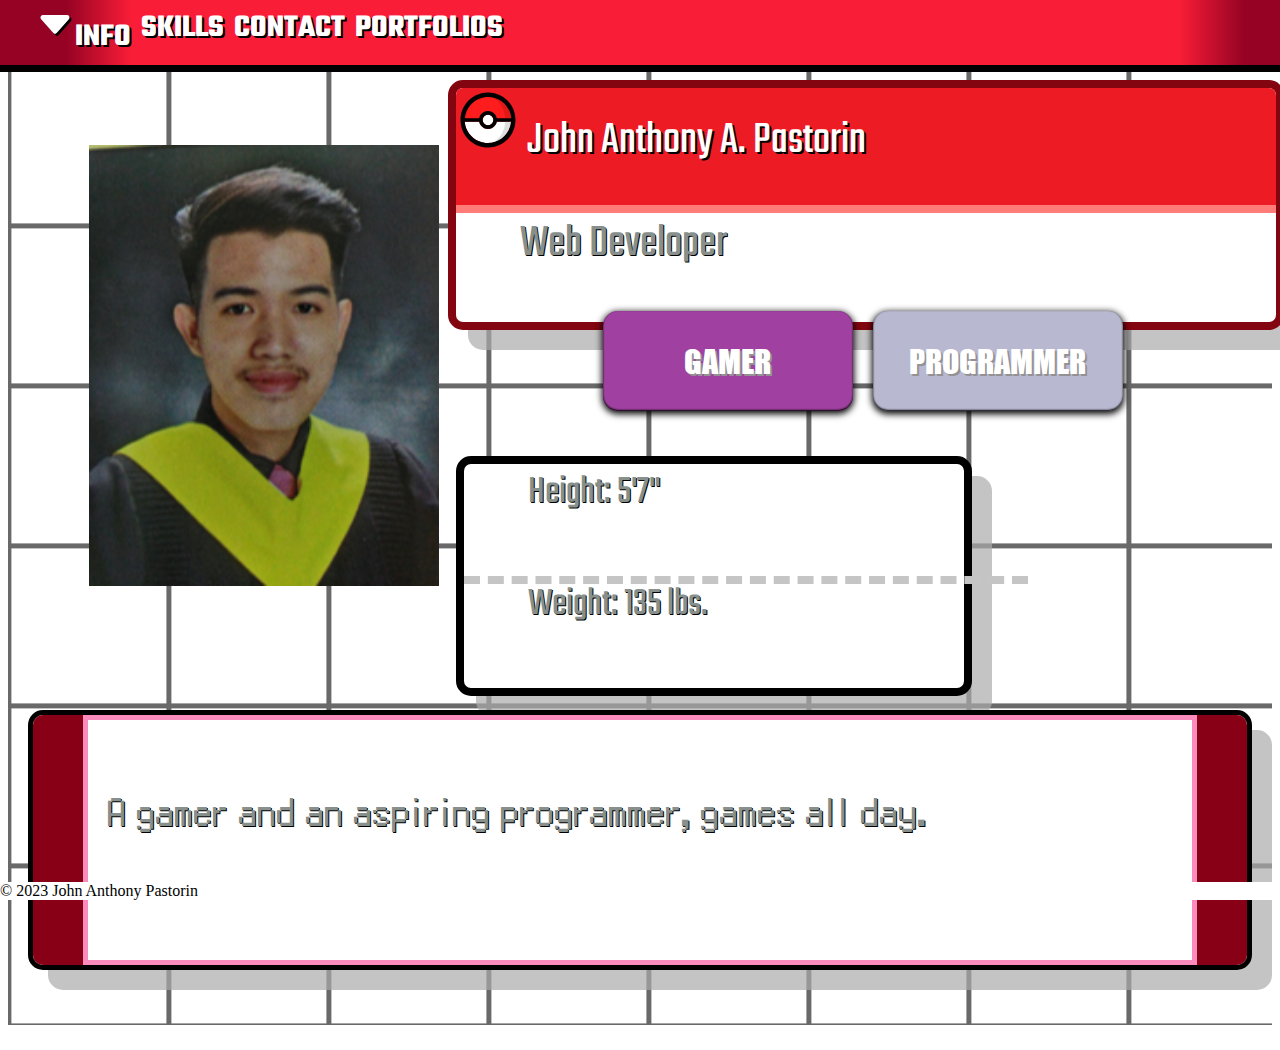
<file: index.html>
<!DOCTYPE html>
<html lang="en">

<head>
  <meta charset="UTF-8">
  <title>John Anthony Pastorin</title>
  <link href="https://cdn.jsdelivr.net/npm/bootstrap@5.3.2/dist/css/bootstrap.min.css" rel="stylesheet" integrity="sha384-T3c6CoIi6uLrA9TneNEoa7RxnatzjcDSCmG1MXxSR1GAsXEV/Dwwykc2MPK8M2HN" crossorigin="anonymous">
<link rel="stylesheet" href="./style.css">
<link rel="preconnect" href="https://fonts.googleapis.com">
<link rel="preconnect" href="https://fonts.gstatic.com" crossorigin>
<link href="https://fonts.googleapis.com/css2?family=Teko:wght@300&display=swap" rel="stylesheet">
<meta name="viewport" content="width=device-width, initial-scale=1, minimum-scale=1" />
</head>
<body>
  <!-- Header -->
  <div class="header">
    <li class="item"><img class="caret" src="./caret-down-fill.svg" alt="caret down fill"><a href="./index.html">INFO</a></li>
    <li class="item"><a href="./skills.html">SKILLS</a></li>
    <li class="item"><a href="./contact.html">CONTACT</a></li>
    <li class="item"><a href="./portfolio.html">PORTFOLIOS</a></li>
  </div>
  <!-- Body -->
  <div class="main">
      <div id="picture">
        <img src="./assets/images/Pic.png" alt="a picture of me" class="myPic">
      </div>
      <div id="info">
        <div class="containerName">
          <div class="boxName">
            <div class="name nameText"><img class="ball" src="./poke-ball-icon.svg">          
               John Anthony A. Pastorin
            </div>
            <div class="altName">
              Web Developer
            </div>
          </div>
        </div>
        <div class="containerType">
          <div class="type typeText">
            <div class="gamerType">
              GAMER
            </div>
            <div class="programmerType">
              PROGRAMMER
            </div>
          </div>
        </div>
        <div class="containerStats">
          <div class="statContain">
            <div class="stats">
              <div class="height">
                Height: 5'7"
              </div>
              <div class="weight">
                Weight: 135 lbs.
              </div>
            </div>
          </div>
          
        </div>
      </div>
      <div id="description">
        <div class="description">
          <div class="left"></div>
          <div class="descContent"><p class="contentText">A gamer and an aspiring programmer, games all day.</p></div>
          <div class="right"></div>
        </div>
      </div>
  </div>
  <!-- Footer -->
  <div class="footer">
    <span>© 2023 John Anthony Pastorin</span>
  </div>
</body>

</html>
</file>
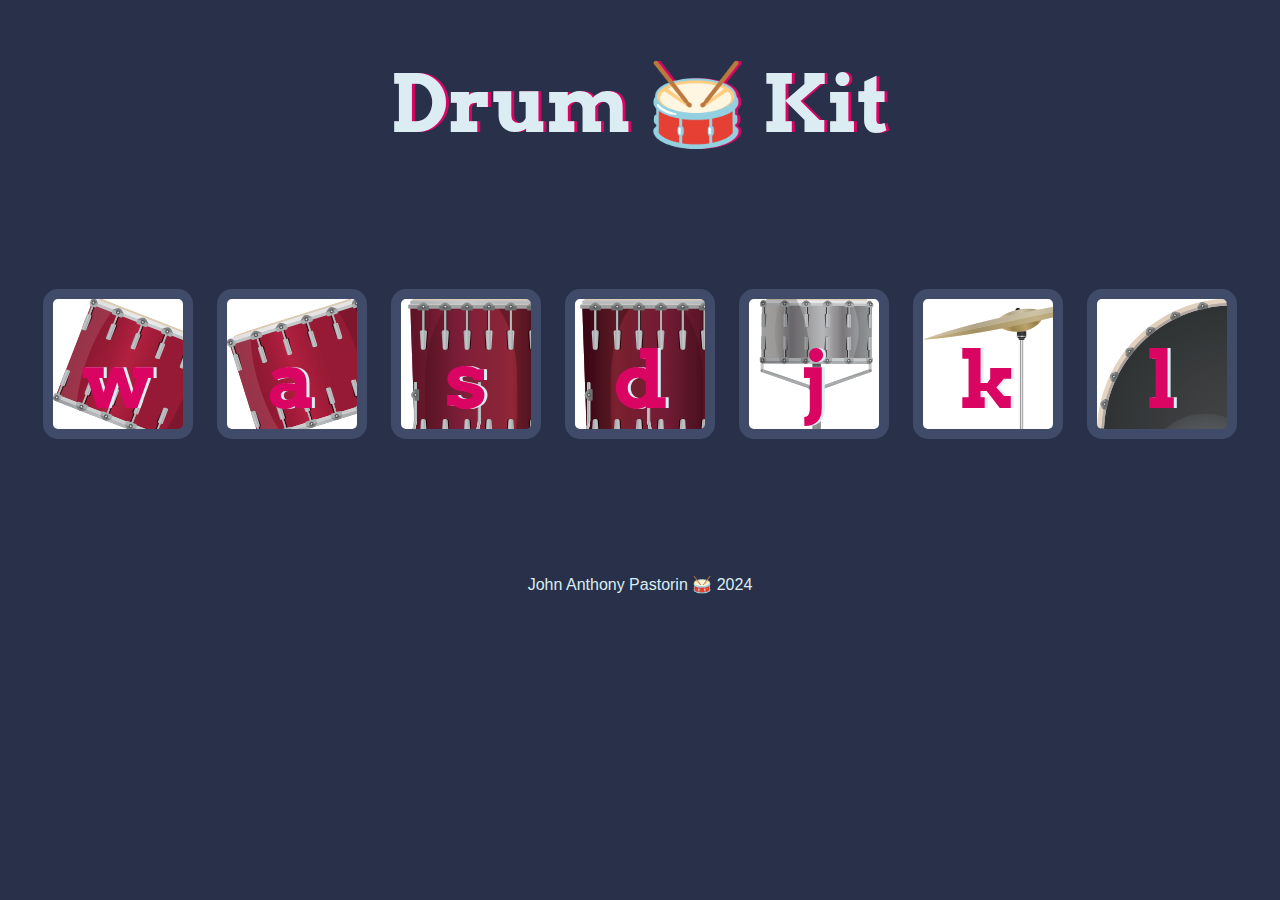
<file: portfolios/Drum kit/Drum Kit Starting Files/index.html>
<!DOCTYPE html>
<html lang="en" dir="ltr">

<head>
  <meta charset="utf-8">
  <title>Drum Kit</title>
  <link rel="stylesheet" href="styles.css">
  <link href="https://fonts.googleapis.com/css?family=Arvo" rel="stylesheet">
</head>

<body>

  <h1 id="title">Drum 🥁 Kit</h1>
  <div class="set">
    <button class="w drum">w</button>
    <button class="a drum">a</button>
    <button class="s drum">s</button>
    <button class="d drum">d</button>
    <button class="j drum">j</button>
    <button class="k drum">k</button>
    <button class="l drum">l</button>
  </div>


  <footer>
    John Anthony Pastorin 🥁 2024
  </footer>
  <script src="index.js"></script>
</body>

</html>
</file>
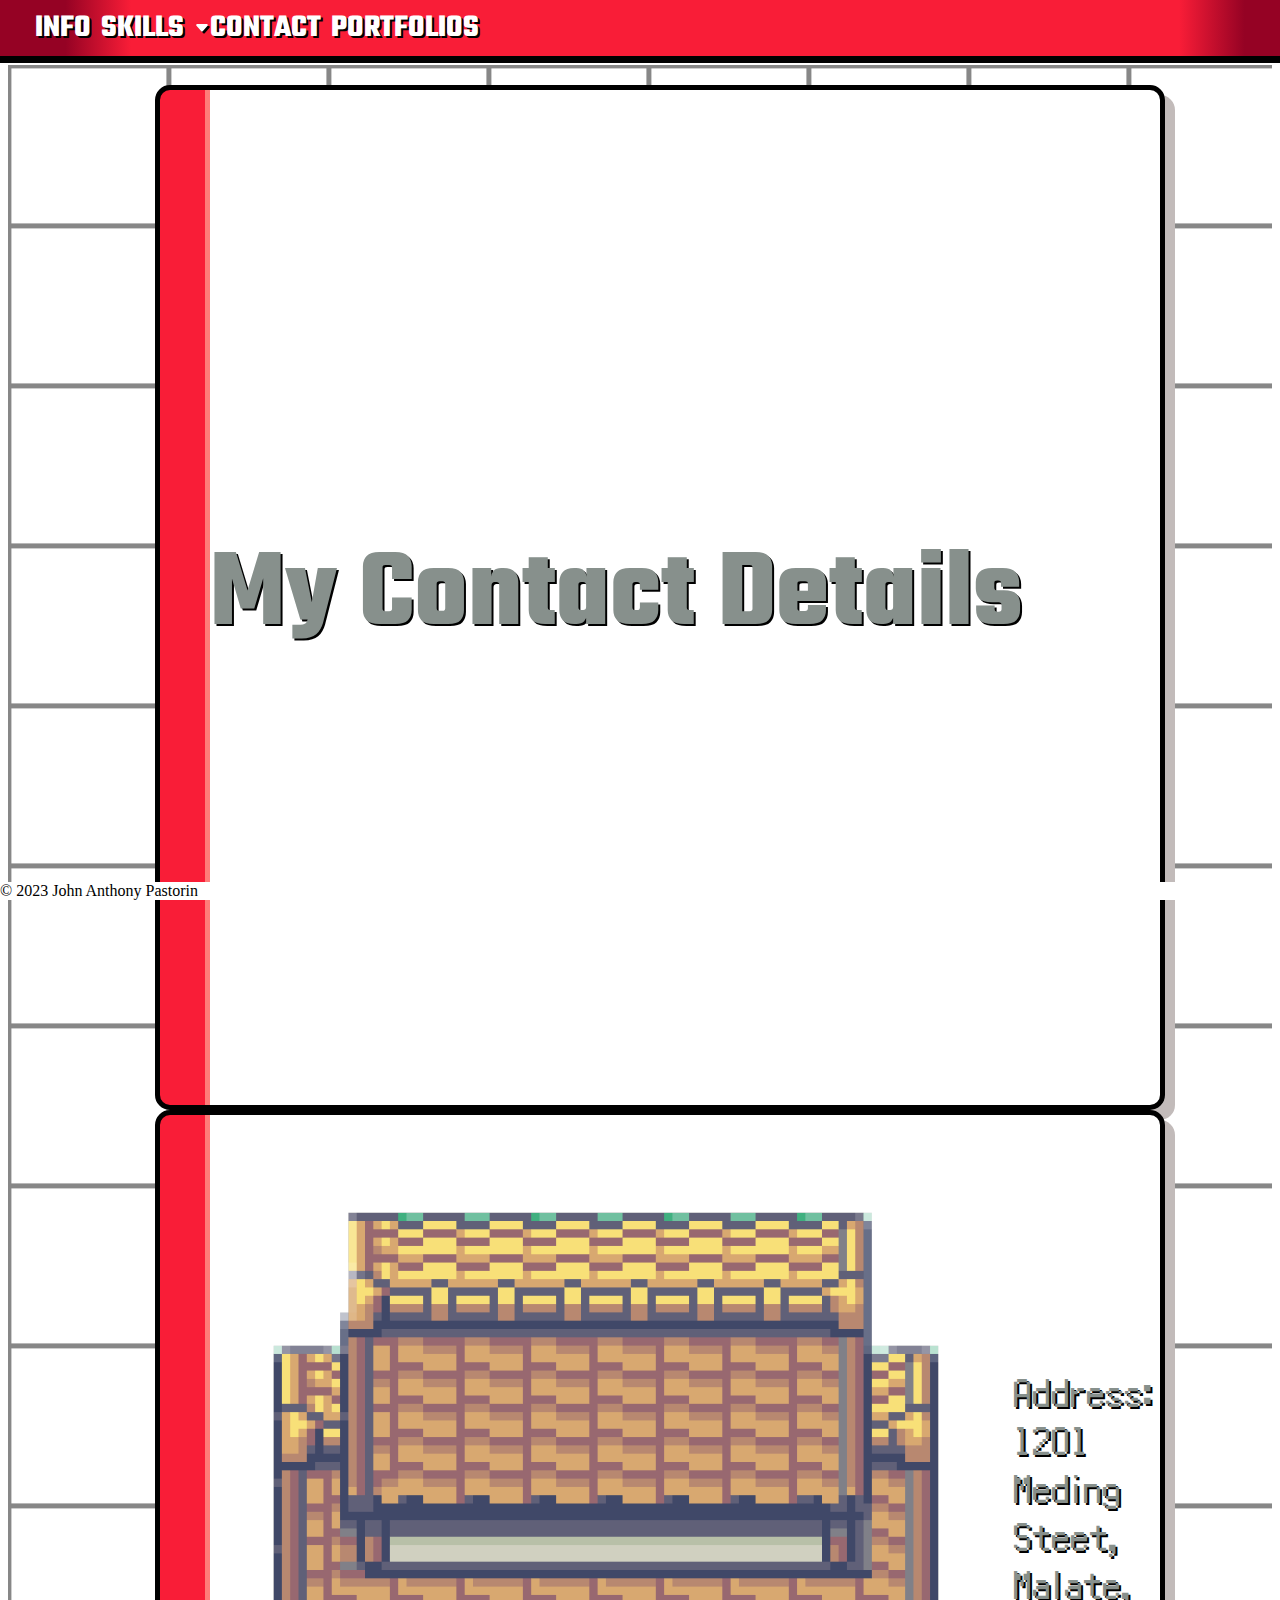
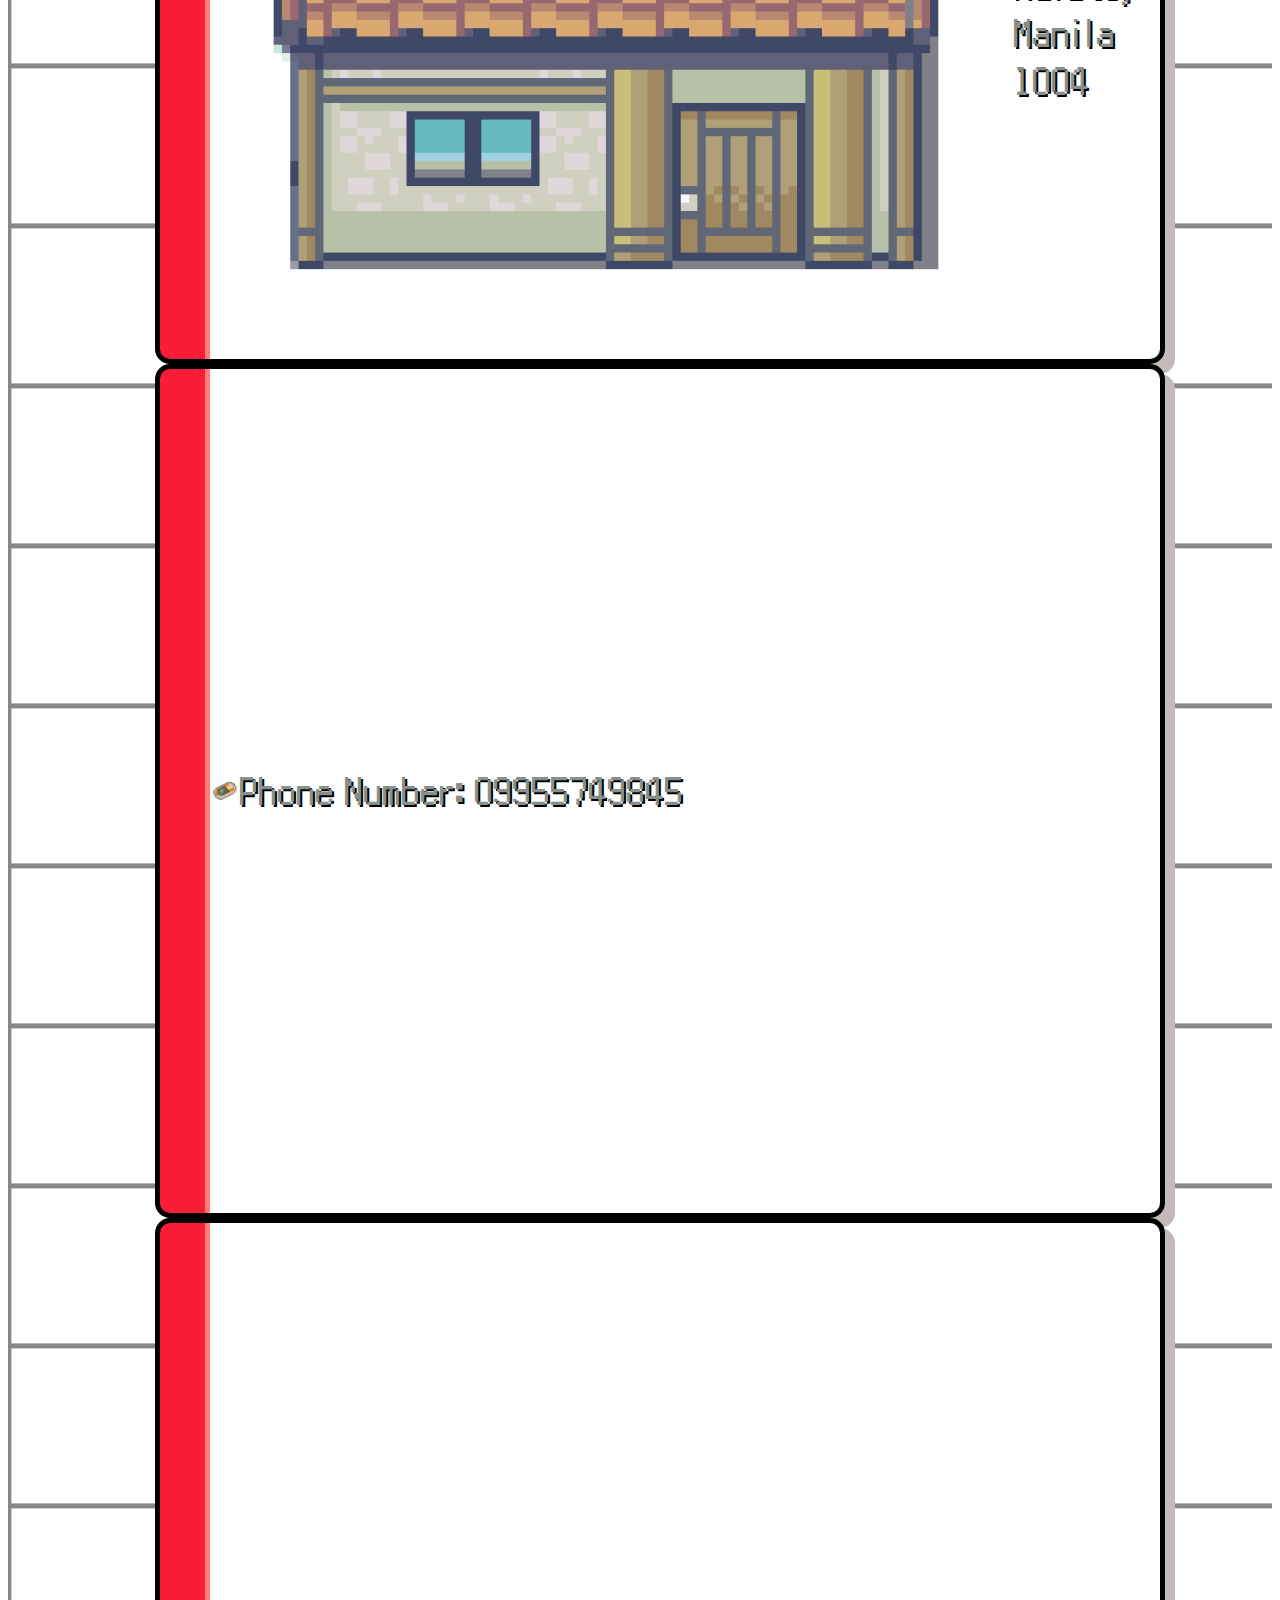
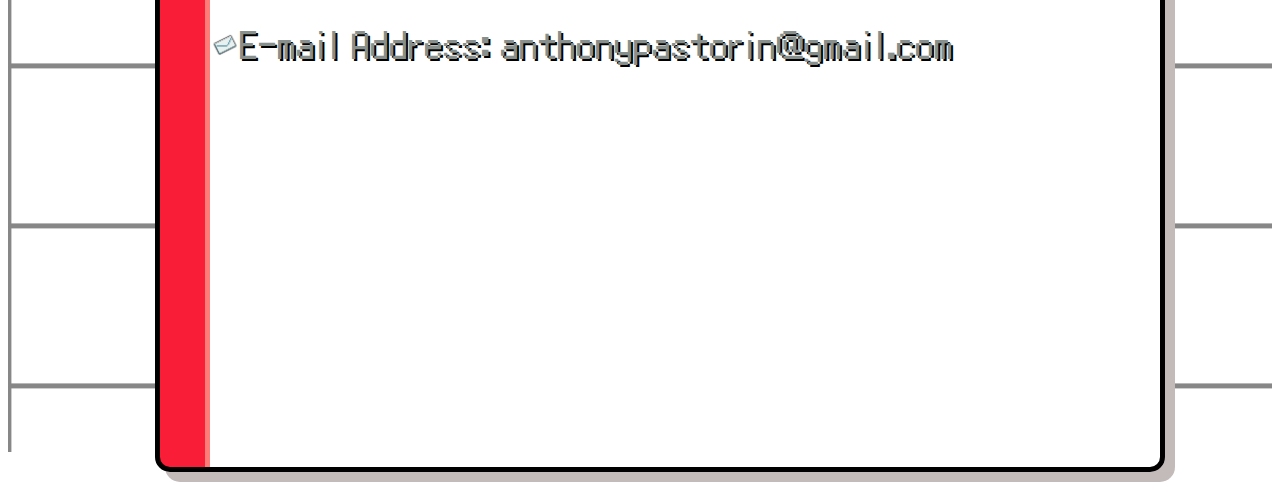
<file: contact.html>
<!DOCTYPE html>
<html lang="en">
<head>
  <meta charset="UTF-8">
  <meta name="viewport" content="width=device-width, initial-scale=1.0">
  <title>John Anthony Pastorin</title>
  <link href="https://cdn.jsdelivr.net/npm/bootstrap@5.3.2/dist/css/bootstrap.min.css" rel="stylesheet" integrity="sha384-T3c6CoIi6uLrA9TneNEoa7RxnatzjcDSCmG1MXxSR1GAsXEV/Dwwykc2MPK8M2HN" crossorigin="anonymous">
    <link rel="stylesheet" href="./contact.css">
    <link rel="preconnect" href="https://fonts.googleapis.com">
    <link rel="preconnect" href="https://fonts.gstatic.com" crossorigin>
    <link href="https://fonts.googleapis.com/css2?family=Teko:wght@300&display=swap" rel="stylesheet">
    <meta name="viewport" content="width=device-width, initial-scale=1, minimum-scale=1" />
</head>
<body>
  <!--HEADER-->
  <div class="header">
    <li class="item"><a href="./index.html">INFO</a></li>
    <li class="item"><a href="./skills.html">SKILLS</a></li>
    <li class="item"><img class="caret" src="./caret-down-fill.svg" alt="caret down fill"><a href="./contact.html">CONTACT</a></li>
    <li class="item"><a href="./portfolio.html">PORTFOLIOS</a></li>
</div>
<!--MAIN-->
<div class="main">
    <div class="container">
      <div class="content title">My Contact Details</div>
    </div>
    <div class="container">
      <div class="content text"><img class="icons" src="./assets/images/house-icon.png" >Address: 1201 Meding Steet, Malate, Manila 1004</div>
    </div>
    <div class="container">
      <div class="content text"><img class="icons" src="./assets/images/phone-icon.png">Phone Number: 09955749845</div>
    </div>
    <div class="container">
      <div class="content text"><img class="icons" src="./assets/images/mail-icon.png">E-mail Address: anthonypastorin@gmail.com</div>
    </div>
</div>
<!--FOOTER-->
<div class="footer">
    <span>© 2023 John Anthony Pastorin</span>
</div>
</body>
</html>
</file>
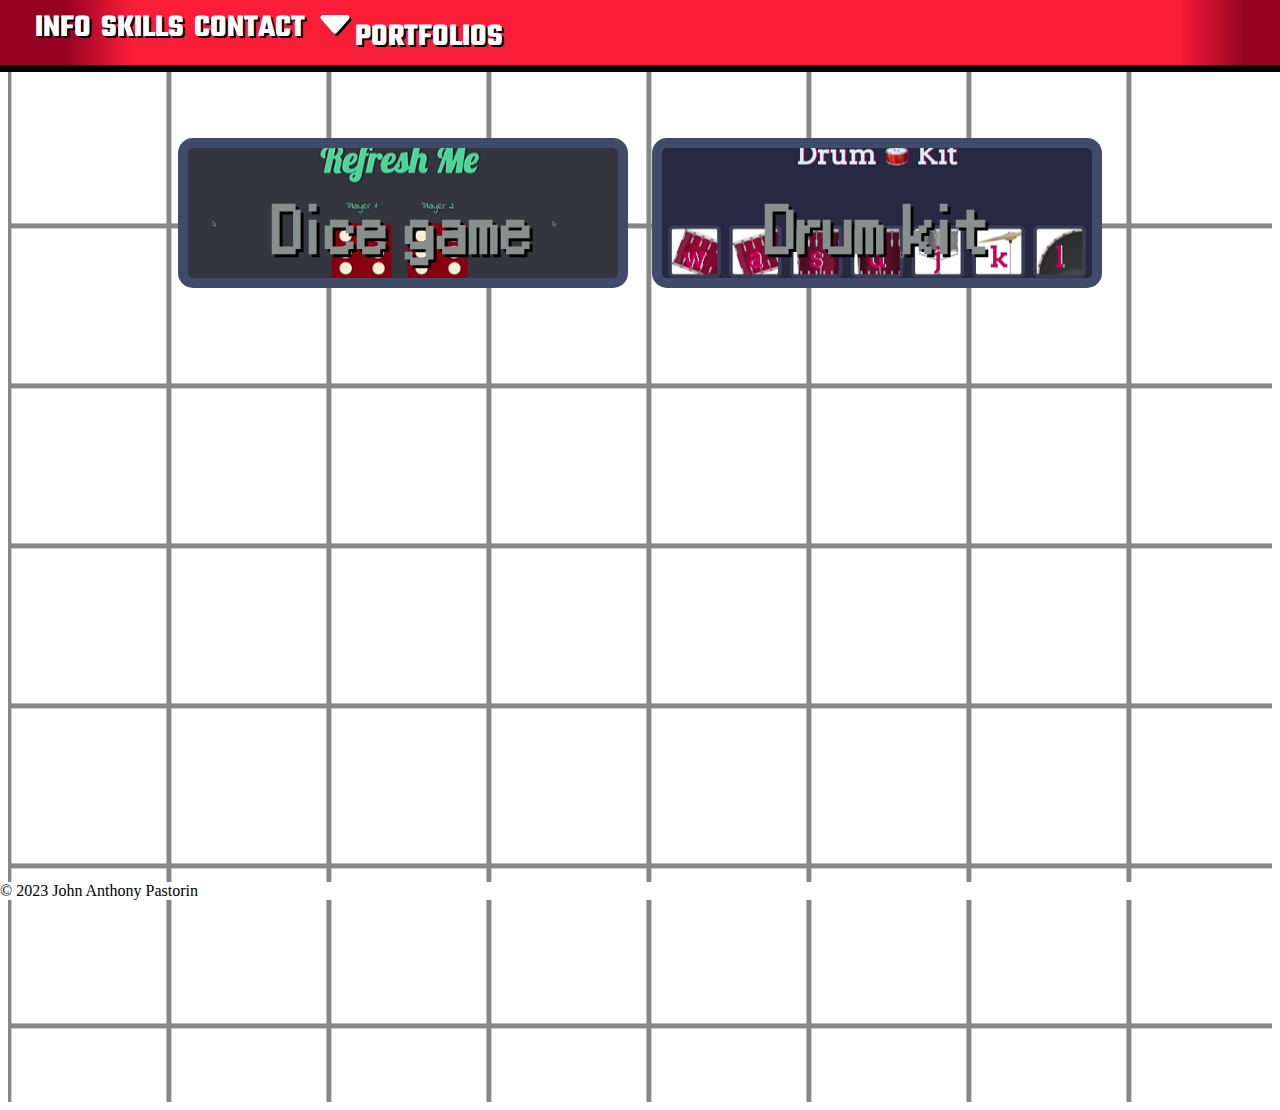
<file: portfolio.html>
<!DOCTYPE html>
<html lang="en">

<head>
  <meta charset="UTF-8">
  <title>John Anthony Pastorin</title>
  <link href="https://cdn.jsdelivr.net/npm/bootstrap@5.3.2/dist/css/bootstrap.min.css" rel="stylesheet" integrity="sha384-T3c6CoIi6uLrA9TneNEoa7RxnatzjcDSCmG1MXxSR1GAsXEV/Dwwykc2MPK8M2HN" crossorigin="anonymous">
<link rel="stylesheet" href="./portfolio.css">
<link rel="preconnect" href="https://fonts.googleapis.com">
<link rel="preconnect" href="https://fonts.gstatic.com" crossorigin>
<link href="https://fonts.googleapis.com/css2?family=Teko:wght@300&display=swap" rel="stylesheet">
<meta name="viewport" content="width=device-width, initial-scale=1, minimum-scale=1" />
</head>
<body>
  <!-- Header -->
  <div class="header">
    <li class="item"><a href="./index.html">INFO</a></li>
    <li class="item"><a href="./skills.html">SKILLS</a></li>
    <li class="item"><a href="./contact.html">CONTACT</a></li>
    <li class="item"><img class="caret" src="./caret-down-fill.svg" alt="caret down fill"><a href="./portfolio.html">PORTFOLIOS</a></li>
  </div>
  <!-- Body -->
  <div class="main">
      <div class="container">
        <button title="Roll a dice"class="dice button">Dice game</button>
        <button title="Play drums" class="drum button">Drum kit</button>
      </div>
  </div>
  <!-- Footer -->
  <div class="footer">
    <span>© 2023 John Anthony Pastorin</span>
  </div>
  <script src="./portfolio.js"></script>
</body>

</html>
</file>
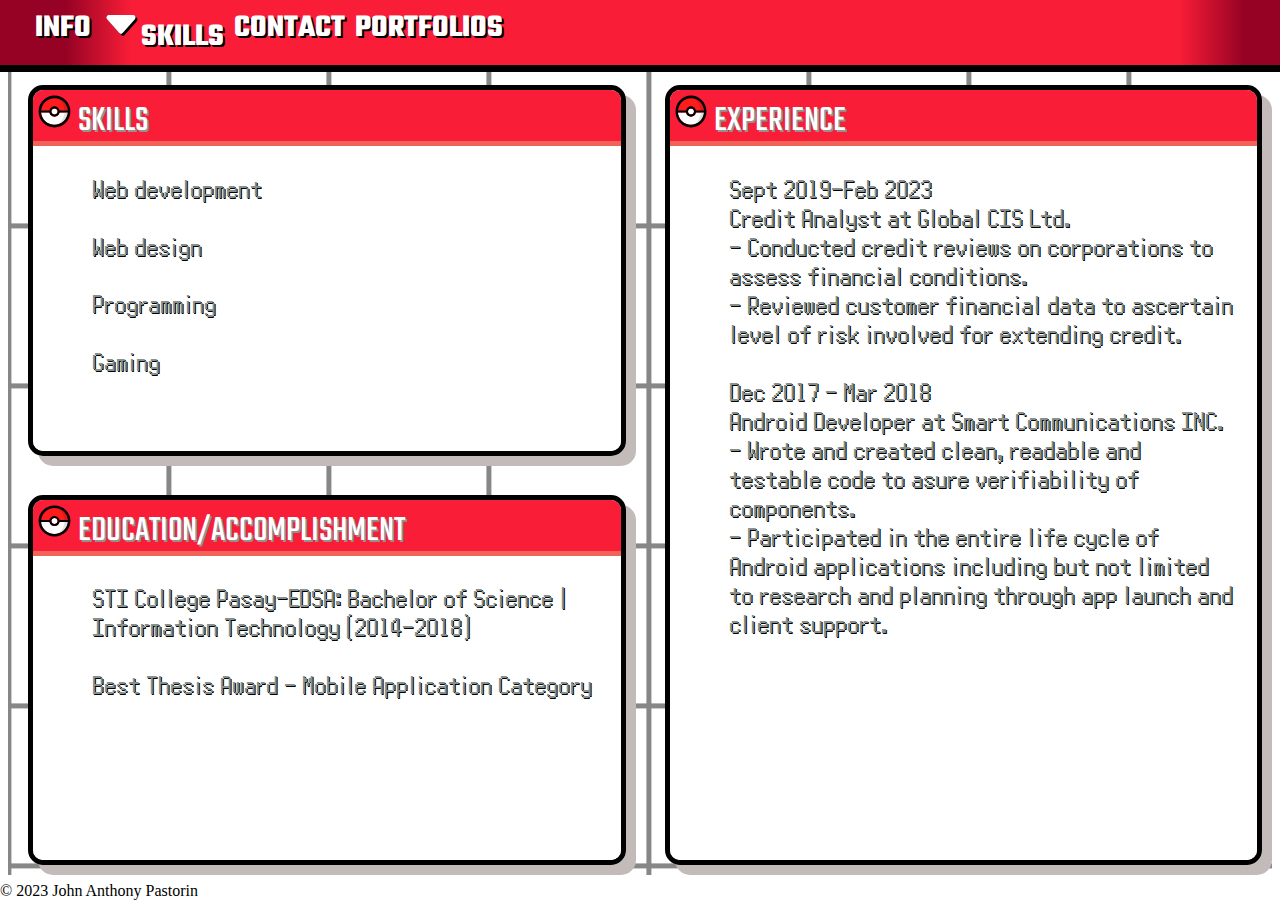
<file: skills.html>
<!DOCTYPE html>
<html lang="en">
<head>
  <meta charset="UTF-8">
  <meta name="viewport" content="width=device-width, initial-scale=1.0">
  <title>John Anthony Pastorin</title>
  <link href="https://cdn.jsdelivr.net/npm/bootstrap@5.3.2/dist/css/bootstrap.min.css" rel="stylesheet" integrity="sha384-T3c6CoIi6uLrA9TneNEoa7RxnatzjcDSCmG1MXxSR1GAsXEV/Dwwykc2MPK8M2HN" crossorigin="anonymous">
    <link rel="stylesheet" href="./skillstyle.css">
    <link rel="preconnect" href="https://fonts.googleapis.com">
    <link rel="preconnect" href="https://fonts.gstatic.com" crossorigin>
    <link href="https://fonts.googleapis.com/css2?family=Teko:wght@300&display=swap" rel="stylesheet">
    <meta name="viewport" content="width=device-width, initial-scale=1, minimum-scale=1" />
</head>
<body>
    <!--HEADER-->
    <div class="header">
        <li class="item"><a href="./index.html">INFO</a></li>
        <li class="item"><img class="caret" src="./caret-down-fill.svg" alt="caret down fill"><a href="./skills.html">SKILLS</a></li>
        <li class="item"><a href="./contact.html">CONTACT</a></li>
        <li class="item"><a href="./portfolio.html">PORTFOLIOS</a></li>
    </div>
    <!--MAIN-->
    <div class="main">
        <div class="mySkills">
            <div class="container">
                <div class="headerTitle title"><img class="ball" src="./poke-ball-icon.svg"> SKILLS</div>
                <div class="content">
                <ul class="contentText">Web development</ul>
                <ul class="contentText">Web design</ul>
                <ul class="contentText">Programming</ul>
                <ul class="contentText">Gaming</ul>
                </div>
            </div>
        </div>
        <div class="myExperience">
            <div class="container1">
                <div class="headerTitle title"><img class="ball" src="./poke-ball-icon.svg"> EXPERIENCE</div>
                <div class="content">
                <ul class="contentText">Sept 2019-Feb 2023 <br>
                    Credit Analyst at Global CIS Ltd. <br>
                    - Conducted credit reviews on corporations to assess financial conditions. <br>
                    - Reviewed customer financial data to ascertain level of risk involved for extending credit. <br>
                </ul>
                <ul class="contentText">Dec 2017 - Mar 2018 <br>
                    Android Developer at Smart Communications INC. <br>
                    - Wrote and created clean, readable and testable code to asure verifiability of components. <br>
                    - Participated in the entire life cycle of Android applications including but not limited to research and planning through app launch and client support.
                </ul>
                </div>
            </div>
        </div>
        <div class="others">
            <div class="container">
                <div class="headerTitle title"><img class="ball" src="./poke-ball-icon.svg"> EDUCATION/ACCOMPLISHMENT</div>
                <div class="content">
                <ul class="contentText">STI College Pasay-EDSA: Bachelor of Science | Information Technology (2014-2018)</ul>
                <ul class="contentText">Best Thesis Award - Mobile Application Category
                </ul>
                </div>
            </div>
        </div>
    </div>
    <!--FOOTER-->
    <div class="footer">
        <span>© 2023 John Anthony Pastorin</span>
    </div>
</body>
</html>
</file>
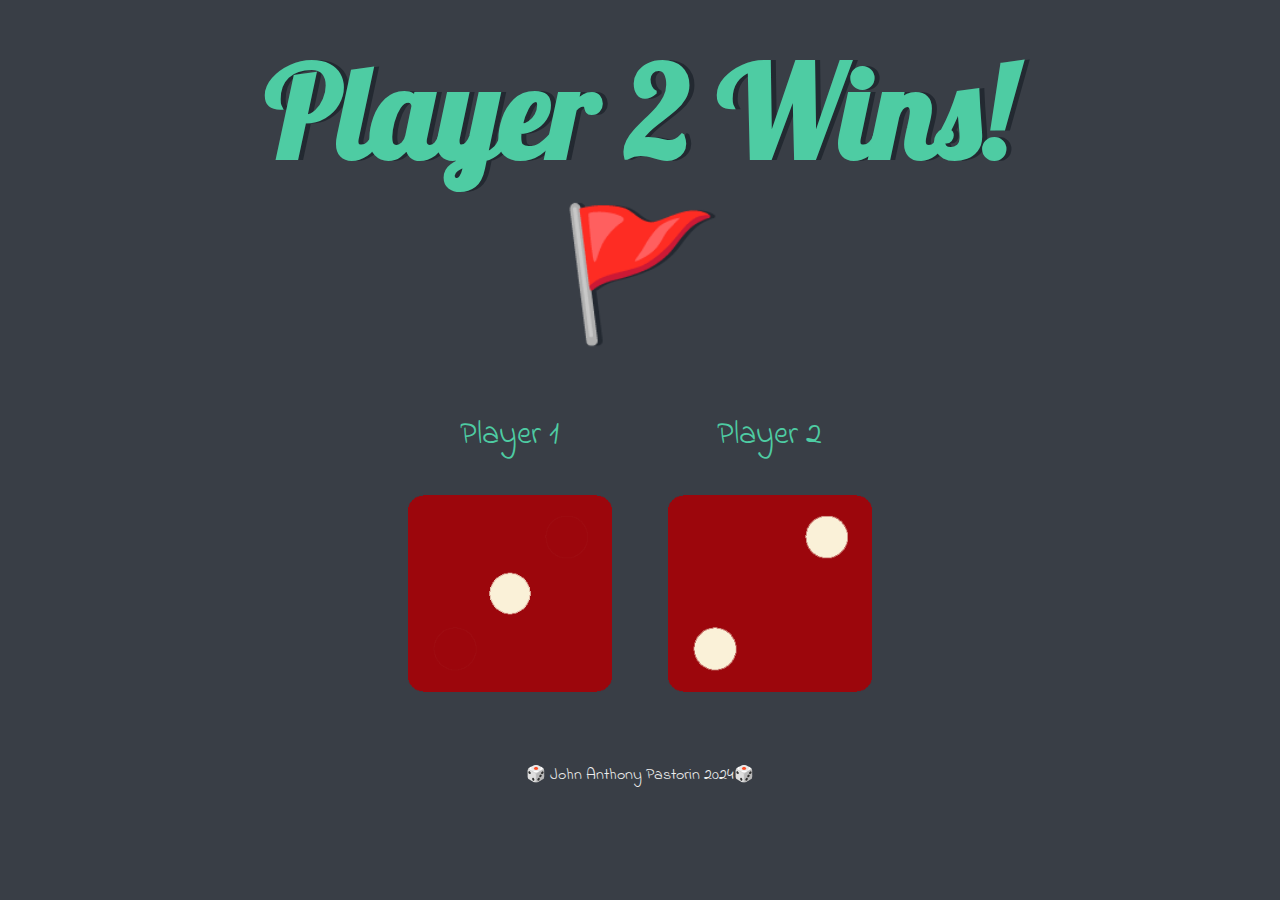
<file: portfolios/Dice challenge/Dicee Challenge - Starting Files/dicee.html>
<!DOCTYPE html>
<html lang="en" dir="ltr">
  <head>
    <meta charset="utf-8">
    <title>Dicee</title>
    <link rel="stylesheet" href="styles.css">
    <link href="https://fonts.googleapis.com/css?family=Indie+Flower|Lobster" rel="stylesheet">

  </head>
  <body>

    <div class="container">
      <h1>Refresh Me</h1>

      <div class="dice">
        <p>Player 1</p>
        <img class="img1" src="./images/dice6.png">
      </div>

      <div class="dice">
        <p>Player 2</p>
        <img class="img2" src="./images/dice6.png">
      </div>

    </div>


  </body>

  <footer>
    🎲 John Anthony Pastorin 2024🎲
  </footer>
  <script src="index.js"></script>
</html>
</file>
<file: style.css>
@font-face {
    font-family: pokeFont;
    src: url(./assets/fonts/pokemon-emerald.ttf);
}
@font-face {
    font-family: Impacto;
    font-weight: bold;
    src: url(./assets/fonts/impact.ttf);
  }
@media screen and (min-width: 75px) {
    a:active, a:hover, a:link, a:visited{
        text-decoration: none;
        color: white;
      }
    li {
        list-style: none;
        text-decoration: none;
    }
    .item{
        font-family: 'Teko', sans-serif;
        font-size: 1rem;
        border: 5px solid transparent;
        color: white;
        text-shadow: 2px 2px black;
        font-weight: bold;
    }
    .caret{
        filter: drop-shadow(2px 2px rgba(0, 0, 0, 1));
        height: 20px;
    }
    .ball{
        height: 2rem;
      }
    .header{
        position: fixed;
        top: 0;
        left: 0;
        width: 100%;
        background: linear-gradient(to right, #950224 5%, #f91d37 10% 90%, #950224 95%);
        display: flex;
        flex-direction: row;
        padding-left: 5px;
        border-bottom: 7px solid black;
    }
    .contentText{
      font-family: pokeFont;
      font-size: 1.5rem;
      color: #87908c;
      text-shadow: 1px 1px black;
    }
    .typeText{
        font-family: Impacto;
        font-size: 1rem;
        color: white;
        text-shadow: 2px 2px #949192;
    }
    .main{
        width: 100%;
        min-height: calc(100vh - 25px - 40px);
        margin: 40px auto 25px;
        background-color: white;
        background-image: linear-gradient(#696969 .3rem, transparent .3rem), linear-gradient(90deg, #696969 .3rem, transparent .3rem);
        background-size: 10rem 10rem;
        background-position: -0.1rem -0.1rem;
        display: grid;
        grid-template-rows: 0.6fr 1fr 0.8fr;
    }
    
    /*PICTURE*/
    #picture{
        display: flex;
        justify-content: center;
        align-items: center;
        width: 100%;
        max-width: 375px;
        grid-area: 1/1/2/2;
    }
    .myPic{
        width: 100%;
        max-width: 117px;
    }
    
    /*INFORMATION*/
    #info{
        grid-area: 2 / 1 / 3 / 2;
        display: grid;
        grid-template-rows: 1.15fr 0.7fr 1.1fr;
        width: 100%;
        max-width: 1275px;
    }
    .boxName{
        background-color: white;
        display: grid;
        grid-template-rows: 1fr 1fr;
        width: 100%;
        max-width: 375px;
        border-radius: 15px;
        border: 4px solid #830510;
        box-shadow: 10px 10px rgba(171, 171, 171, 0.7);
    }
    .name{
        background-color: #ed1b24;
        height: 100%;
        width: 100%;
        border-bottom: 4px solid #ff7c79;
        border-radius: 7px 7px 0px 0px;
    }
    .nameText{
        font-family: 'Teko', sans-serif;
        font-size: 0.9rem;
        color: white;
        text-shadow: 2px 2px #030202;
    }
    .altName{
        padding-left: 1rem;
        padding-top: 0.4rem;
        font-family: 'Teko', sans-serif;
        font-size: 0.9rem;
        color: #87908c;
        text-shadow: 1px 1px black;
    }
    .type{
        display: grid;
        justify-content: center;
        grid-template-columns: 130px 130px;
        grid-gap: 20px;
        height: 100%;
        width: 100%;
        max-width: 275px;
    }
    .gamerType{
        background-color: #A040A0;
    }
    .programmerType{
        background-color: #B8B8D0;
    }
    .programmerType, .gamerType{
        display: flex;
        justify-content: center;
        align-items: center;
        height: 100%;
        width: 100%;
        max-width: 250px;
        max-height: 100px;
        border-radius: 15px;
        margin: 12px;
        box-shadow: 0px -1px 2px 0px #000000 inset, 0px 2px 7px 1px #000;
    }
    .stats{
        background-color: white;
        display: grid;
        grid-template-rows: 1fr 1fr;
        height: 100%;
        width: 100%;
        max-width: 1375px;
        border-radius: 15px;
        border: 4px solid black;
        box-shadow: 10px 10px rgba(171, 171, 171, 0.7);
    }
    .statContain{
        height: 100%;
        width: 100%;
    }
    .height{
        height: 100%;
        width: 100%;
        border-bottom: 4px dashed #c5c5c5;
        border-radius: 7px 7px 0px 0px;
    }
    .height, .weight{
        padding-left: 1.5rem;
        font-family: 'Teko', sans-serif;
        font-size: 20px;
        color: #87908c;
        text-shadow: 1px 1px black;
    }
    .containerName{
        height: 100%;
        width: 100%;
        max-width: 1375px;
        padding: 15px;
        display: flex;
        justify-content: center;
    }
    .containerType{
        height: 100%;
        width: 100%;
        max-width: 1375px;
        display: flex;
        justify-content: center;
        align-items: center;
    }
    .containerStats{
        height: 100%;
        width: 100%;
        max-width: 1375px;
        padding: 15px;
        display: flex;
        justify-content: center;
    }
    
    /*DESCRIPTION*/
    #description{
        display: flex;
        justify-content: center;
        align-items: center;
        grid-area: 3 / 1 / 4 / 1;
        max-width: 1920px;
        box-sizing: border-box;
        padding: 20px;
    }
    .description{
        display: grid;
        grid-template-columns: 30px auto 30px;
        width: 100%;
        height: 100%;
        max-width: 360px;
        max-height: 160px;
        border-radius: 15px;
        border: 5px solid black;
        box-shadow: 10px 10px rgba(171, 171, 171, 0.7);
    }
    .left{
        background-color: #880016;
        max-height: 150px;
        border-radius: 10px 0px 0px 10px;
    }
    .descContent{
        background-color: white;
        max-height: 350px;
        border: 5px solid #fa8cbd;
        padding: 10px;
        overflow: auto;
    }
    .right{
        background-color: #880016;
        max-height: 350px;
        border-radius: 0px 10px 10px 0px;
    }
    .footer{
        background-color: white;
        position: fixed;
        bottom: 0;
        left: 0;
        width: 100%;
    }
}
@media screen and (min-width: 375px) and (max-width: 568px){
    a:active, a:hover, a:link, a:visited{
        text-decoration: none;
        color: white;
      }
    li {
        list-style: none;
        text-decoration: none;
    }
    .item{
        font-family: 'Teko', sans-serif;
        font-size: 1.5rem;
        border: 5px solid transparent;
        color: white;
        text-shadow: 2px 2px black;
        font-weight: bold;
    }
    .caret{
        filter: drop-shadow(2px 2px rgba(0, 0, 0, 1));
        height: 30px;
    }
    .ball{
        height: 2rem;
      }
    .header{
        position: fixed;
        top: 0;
        left: 0;
        width: 100%;
        background: linear-gradient(to right, #950224 5%, #f91d37 10% 90%, #950224 95%);
        display: flex;
        flex-direction: row;
        padding-left: 10px;
        border-bottom: 7px solid black;
    }
    .contentText{
      font-family: pokeFont;
      font-size: 1.5rem;
      color: #87908c;
      text-shadow: 1px 1px black;
    }
    .typeText{
        font-family: Impacto;
        font-size: 1rem;
        color: white;
        text-shadow: 2px 2px #949192;
    }
    .main{
        width: 100%;
        min-height: calc(100vh - 25px - 53px);
        margin: 53px auto 25px;
        background-color: white;
        background-image: linear-gradient(#696969 .3rem, transparent .3rem), linear-gradient(90deg, #696969 .3rem, transparent .3rem);
        background-size: 10rem 10rem;
        background-position: -0.1rem -0.1rem;
        display: grid;
        grid-template-rows: 0.8fr 1fr 0.8fr;
    }
    
    /*PICTURE*/
    #picture{
        display: flex;
        justify-content: center;
        align-items: center;
        width: 100%;
        max-width: 568px;
        min-width: 375px;
        grid-area: 1/1/2/2;
    }
    .myPic{
        width: 100%;
        max-width: 200px;
    }
    
    /*INFORMATION*/
    #info{
        grid-area: 2 / 1 / 3 / 2;
        display: grid;
        grid-template-rows: 1.15fr 0.7fr 1.1fr;
        width: 100%;
        max-width: 668px;
        min-width: 375px;
    }
    .boxName{
        background-color: white;
        display: grid;
        grid-template-rows: 1fr 1fr;
        width: 100%;
        max-width: 590px;
        border-radius: 15px;
        border: 4px solid #830510;
        box-shadow: 10px 10px rgba(171, 171, 171, 0.7);
    }
    .name{
        background-color: #ed1b24;
        height: 100%;
        width: 100%;
        border-bottom: 4px solid #ff7c79;
        border-radius: 7px 7px 0px 0px;
    }
    .nameText{
        font-family: 'Teko', sans-serif;
        font-size: 1.5rem;
        color: white;
        text-shadow: 2px 2px #030202;
    }
    .altName{
        padding-left: 1rem;
        font-family: 'Teko', sans-serif;
        font-size: 1.5rem;
        color: #87908c;
        text-shadow: 1px 1px black;
    }
    .type{
        display: grid;
        justify-content: center;
        grid-template-columns: 160px 160px;
        grid-gap: 20px;
        height: 100%;
        width: 100%;
        max-width: 375px;
        padding-right: 10px;
    }
    .gamerType{
        background-color: #A040A0;
    }
    .programmerType{
        background-color: #B8B8D0;
    }
    .programmerType, .gamerType{
        display: flex;
        justify-content: center;
        align-items: center;
        height: 100%;
        width: 100%;
        max-width: 350px;
        max-height: 100px;
        border-radius: 15px;
        margin: 12px;
        box-shadow: 0px -1px 2px 0px #000000 inset, 0px 2px 7px 1px #000;
    }
    .stats{
        background-color: white;
        display: grid;
        grid-template-rows: 1fr 1fr;
        height: 100%;
        width: 100%;
        max-width: 590px;
        min-width: 320px;
        border-radius: 15px;
        border: 4px solid black;
        box-shadow: 10px 10px rgba(171, 171, 171, 0.7);
    }
    .statContain{
        height: 100%;
        width: 100%;
    }
    .height{
        height: 100%;
        width: 100%;
        border-bottom: 4px dashed #c5c5c5;
        border-radius: 7px 7px 0px 0px;
    }
    .height, .weight{
        padding-left: 1rem;
        font-family: 'Teko', sans-serif;
        font-size: 25px;
        color: #87908c;
        text-shadow: 1px 1px black;
    }
    .containerName{
        height: 100%;
        width: 100%;
        max-width: 575px;
        padding: 15px;
        display: flex;
        justify-content: center;
    }
    .containerType{
        height: 100%;
        width: 100%;
        max-width: 575px;
        display: flex;
        justify-content: center;
        align-items: center;
        padding: 0px;
    }
    .containerStats{
        height: 100%;
        width: 100%;
        max-width: 575px;
        padding: 15px;
        display: flex;
        justify-content: center;
    }
    
    /*DESCRIPTION*/
    #description{
        display: flex;
        justify-content: center;
        align-items: center;
        grid-area: 3 / 1 / 4 / 1;
        max-width: 568;
        min-width: 375px;
        box-sizing: border-box;
        padding: 20px;
    }
    .description{
        display: grid;
        grid-template-columns: 30px auto 30px;
        width: 100%;
        height: 100%;
        max-width: 860px;
        max-height: 160px;
        border-radius: 15px;
        border: 5px solid black;
        box-shadow: 10px 10px rgba(171, 171, 171, 0.7);
    }
    .left{
        background-color: #880016;
        max-height: 350px;
        border-radius: 10px 0px 0px 10px;
    }
    .descContent{
        background-color: white;
        max-height: 350px;
        border: 5px solid #fa8cbd;
        padding: 15px;
        overflow: auto;
    }
    .right{
        background-color: #880016;
        max-height: 350px;
        border-radius: 0px 10px 10px 0px;
    }
    .footer{
        background-color: white;
        position: fixed;
        bottom: 0;
        left: 0;
        width: 100%;
    }
}

@media screen and (min-width: 568px){
    a:active, a:hover, a:link, a:visited{
        text-decoration: none;
        color: white;
      }
    li {
        list-style: none;
        text-decoration: none;
    }
    .item{
        font-family: 'Teko', sans-serif;
        font-size: 2rem;
        border: 5px solid transparent;
        color: white;
        text-shadow: 2px 2px black;
        font-weight: bold;
    }
    .caret{
        filter: drop-shadow(2px 2px rgba(0, 0, 0, 1));
        height: 40px
    }
    .ball{
        height: 4rem;
      }
    .header{
        position: fixed;
        top: 0;
        left: 0;
        width: 100%;
        background: linear-gradient(to right, #950224 5%, #f91d37 10% 90%, #950224 95%);
        display: flex;
        flex-direction: row;
        padding-left: 30px;
        border-bottom: 7px solid black;
    }
    .contentText{
      font-family: pokeFont;
      font-size: 3rem;
      color: #87908c;
      text-shadow: 1px 1px black;
    }
    .typeText{
        font-family: Impacto;
        font-size: 2rem;
        color: white;
        text-shadow: 2px 2px #949192;
    }
    .main{
        width: 100%;
        min-height: calc(100vh - 25px - 65px);
        margin: 65px auto 25px;
        background-color: white;
        background-image: linear-gradient(#696969 .3rem, transparent .3rem), linear-gradient(90deg, #696969 .3rem, transparent .3rem);
        background-size: 10rem 10rem;
        background-position: -0.1rem -0.1rem;
        display: grid;
        grid-template-columns: 1fr 2fr;
        grid-template-rows: 1fr 0.6fr;
    }
    
    /*PICTURE*/
    #picture{
        display: flex;
        justify-content: right;
        align-items: center;
        max-width: 600px;
        padding: 10px;
    }
    .myPic{
        width: 100%;
        max-width: 350px;
        min-width: 200px;
    }
    
    /*INFORMATION*/
    #info{
        grid-area: 1 / 2 / 2 / 3;
        display: grid;
        grid-template-rows: 1.15fr 0.7fr 1.1fr;
        width: 100%;
        max-width: 1320px;
    }
    .boxName{
        background-color: white;
        display: grid;
        grid-template-rows: 1fr 1fr;
        height: 100%;
        width: 100%;
        max-width: 820px;
        min-width: 400px;
        border-radius: 15px;
        border: 8px solid #830510;
        box-shadow: 20px 20px rgba(171, 171, 171, 0.7);
    }
    .name{
        background-color: #ed1b24;
        height: 100%;
        width: 100%;
        border-bottom: 8px solid #ff7c79;
        border-radius: 7px 7px 0px 0px;
    }
    .nameText{
        font-family: 'Teko', sans-serif;
        font-size: 2.9rem;
        color: white;
        text-shadow: 2px 2px #030202;
    }
    .altName{
        padding-left: 4rem;
        font-family: 'Teko', sans-serif;
        font-size: 2.9rem;
        color: #87908c;
        text-shadow: 1px 1px black;
    }
    .type{
        display: grid;
        grid-template-columns: 250px 250px;
        grid-gap: 20px;
        height: 100%;
        width: 100%;
        max-width: 820px;
    }
    .gamerType{
        background-color: #A040A0;
    }
    .programmerType{
        background-color: #B8B8D0;
    }
    .programmerType, .gamerType{
        display: flex;
        justify-content: center;
        align-items: center;
        height: 100%;
        width: 100%;
        max-width: 250px;
        max-height: 100px;
        border-radius: 15px;
        margin: 12px;
        box-shadow: 0px -1px 2px 0px #000000 inset, 0px 2px 7px 1px #000;
    }
    .stats{
        background-color: white;
        display: grid;
        grid-template-rows: 1fr 1fr;
        height: 100%;
        width: 100%;
        max-width: 500px;
        min-width: 400px;
        border-radius: 15px;
        border: 8px solid black;
        box-shadow: 20px 20px rgba(171, 171, 171, 0.7);
    }
    .statContain{
        height: 100%;
        width: 100%;
        max-width: 820px;
    }
    .height{
        height: 100%;
        width: 100%;
        border-bottom: 8px dashed #c5c5c5;
        border-radius: 7px 7px 0px 0px;
    }
    .height, .weight{
        padding-left: 4rem;
        font-family: 'Teko', sans-serif;
        font-size: 40px;
        color: #87908c;
        text-shadow: 1px 1px black;
    }
    .containerName{
        height: 100%;
        width: 100%;
        max-width: 1320px;
        padding: 15px;
        display: flex;
        justify-content: center;
    }
    .containerType{
        height: 100%;
        width: 100%;
        max-width: 1320px;
        display: flex;
        justify-content: center;
        align-items: center;
    }
    .containerStats{
        height: 100%;
        width: 100%;
        max-width: 1320px;
        max-height: 1750px;
        padding: 15px;
        display: flex;
        justify-content: center;
    }
    
    /*DESCRIPTION*/
    #description{
        display: flex;
        justify-content: center;
        align-items: center;
        grid-area: 2 / 1 / 4 / 3;
        max-height: 350px;
        max-width: 1920px;
        box-sizing: border-box;
        padding: 20px;
    }
    .description{
        display: grid;
        grid-template-columns: 50px auto 50px;
        width: 100%;
        height: 100%;
        max-width: 1680px;
        max-height: 250px;
        min-height: 165px;
        border-radius: 15px;
        border: 5px solid black;
        box-shadow: 20px 20px rgba(171, 171, 171, 0.7);
    }
    .left{
        background-color: #880016;
        max-height: 350px;
        border-radius: 10px 0px 0px 10px;
    }
    .descContent{
        background-color: white;
        border: 5px solid #fa8cbd;
        padding: 20px;
    }
    .right{
        background-color: #880016;
        max-height: 350px;
        border-radius: 0px 10px 10px 0px;
    }
    .footer{
        background-color: white;
        position: fixed;
        bottom: 0;
        left: 0;
        width: 100%;
    }
}
</file>
<file: portfolios/Drum kit/Drum Kit Starting Files/styles.css>
body {
  text-align: center;
  background-color: #283149;
}

h1 {
  font-size: 5rem;
  color: #DBEDF3;
  font-family: "Arvo", cursive;
  text-shadow: 3px 0 #DA0463;

}

footer {
  color: #DBEDF3;
  font-family: sans-serif;
}

.w {
background-image: url("./images/tom1.png");
}

.a {
  background-image: url("./images/tom2.png");
}

.s {
  background-image: url("./images/tom3.png");
}

.d {
  background-image: url("./images/tom4.png");
}

.j {
  background-image: url("./images/snare.png");
}

.k {
  background-image: url("./images/crash.png");
}

.l {
  background-image: url("./images/kick.png");
}

.set {
  margin: 10% auto;
}

.game-over {
  background-color: red;
  opacity: 0.8;
}

.pressed {
  box-shadow: 0 3px 4px 0 #DBEDF3;
  opacity: 0.5;
}

.red {
  color: red;
}

.drum {
  outline: none;
  border: 10px solid #404B69;
  font-size: 5rem;
  font-family: 'Arvo', cursive;
  line-height: 2;
  font-weight: 900;
  color: #DA0463;
  text-shadow: 3px 0 #DBEDF3;
  border-radius: 15px;
  display: inline-block;
  width: 150px;
  height: 150px;
  text-align: center;
  margin: 10px;
  background-color: white;
}
</file>
<file: contact.css>
@font-face {
    font-family: pokeFont;
    src: url(./assets/fonts/pokemon-emerald.ttf);
  }
  a:active, a:hover, a:link, a:visited{
    text-decoration: none;
    color: white;
  }
  li {
      list-style: none;
      text-decoration: none;
  }
  .item{
      font-family: 'Teko', sans-serif;
      font-size: 2rem;
      border: 5px solid transparent;
      color: white;
      text-shadow: 2px 2px black;
      font-weight: bold;
  }
  .ball{
    height: 2.3rem;
  }
  .caret{
    filter: drop-shadow(2px 2px rgba(0, 0, 0, 1))
  }
  .title{
    font-family: 'Teko', sans-serif;
    font-size: 7rem;
    color: #87908c;
    font-weight: bold;
    text-shadow: 2px 2px black;
  }
  .text{
    font-family: pokeFont;
    font-size: 3rem;
    color: #87908c;
    text-shadow: 2px 2px black;
  }
  .header{
      position: fixed;
      top: 0;
      left: 0;
      width: 100%;
      background: linear-gradient(to right, #950224 5%, #f91d37 10% 90%, #950224 95%);
      display: flex;
      flex-direction: row;
      padding-left: 30px;
      border-bottom: 7px solid black;
  }
    .main{
      width: 100%;
      min-height: calc(100vh - 25px - 70px);
      margin: 65px auto 25px;
      background-color: white;
      background-image: linear-gradient(#878787 .3rem, transparent .3rem), linear-gradient(90deg, #878787 .3rem, transparent .3rem);
      background-size: 10rem 10rem;
      background-position: -0.1rem -0.1rem;
      display: grid;
      grid-template-rows: 1.2fr 1fr 1fr 1fr;
      padding: 0px;
    }
    
    .container{
        display: flex;
        justify-content: center;
        height: 100%;
        width: 100%;
        max-width: 1920px;
        min-width: 850px;
        padding: 20px;
    }
    .content{
        display: flex;
        align-items: center;
        background-color: white;
        border: 5px solid black;
        border-radius: 15px;
        width: 100%;
        max-width: 950px;
        padding-left: 50px;
        background: linear-gradient(to right, #f91d37 45px, #ff7c79 45px 50px, white 50px);
        box-shadow: 10px 10px #c2bbba;
    }

    .footer {
      background-color: white;
      position: fixed;
      bottom: 0;
      left: 0;
      width: 100%;
    }
</file>
<file: portfolio.css>
@font-face {
    font-family: pokeFont;
    src: url(./assets/fonts/pokemon-emerald.ttf);
  }
  @media screen and (min-width: 75px){
    a:active, a:hover, a:link, a:visited{
      text-decoration: none;
      color: white;
    }
    li {
        list-style: none;
        text-decoration: none;
    }
    .item{
        font-family: 'Teko', sans-serif;
        font-size: 1rem;
        border: 5px solid transparent;
        color: white;
        text-shadow: 2px 2px black;
        font-weight: bold;
    }
    .caret{
      filter: drop-shadow(2px 2px rgba(0, 0, 0, 1));
      height: 20px;
    }
    .icons{
      height: 40px;
    }
    .header{
        position: fixed;
        top: 0;
        left: 0;
        width: 100%;
        background: linear-gradient(to right, #950224 5%, #f91d37 10% 90%, #950224 95%);
        display: flex;
        flex-direction: row;
        padding-left: 5px;
        border-bottom: 7px solid black;
    }
      .main{
        width: 100%;
        min-height: calc(100vh - 25px - 40px);
        margin: 40px auto 25px;
        background-color: white;
        background-image: linear-gradient(#878787 .3rem, transparent .3rem), linear-gradient(90deg, #878787 .3rem, transparent .3rem);
        background-size: 10rem 10rem;
        background-position: -0.1rem -0.1rem;
        display: grid;

      }
      .container{
        margin: 5% auto;
      }
      .button{
        outline: none;
        border: 10px solid #404B69;
        font-size: 4rem;
        font-family: pokeFont;
        line-height: 2;
        font-weight: 900;
        color: #87908c;
        text-shadow: 3px 3px black;
        border-radius: 15px;
        display: inline-block;
        width: 290px;
        height: 150px;
        text-align: center;
        margin: 10px;
        background-color: white;
      }
      .dice{
        background-image: url("./assets/images/dicee2.png");
        background-position: center;
      }
      .drum{
        background-image: url("./assets/images/drumm2.png");
        background-position: center;
      }  
      .footer {
        background-color: white;
        position: fixed;
        bottom: 0;
        left: 0;
        width: 100%;
      }
  }
  @media screen and (min-width: 375px) and (max-width: 568px){
    a:active, a:hover, a:link, a:visited{
      text-decoration: none;
      color: white;
    }
    li {
        list-style: none;
        text-decoration: none;
    }
    .item{
        font-family: 'Teko', sans-serif;
        font-size: 1.5rem;
        border: 5px solid transparent;
        color: white;
        text-shadow: 2px 2px black;
        font-weight: bold;
    }
    .caret{
      filter: drop-shadow(2px 2px rgba(0, 0, 0, 1));
      height: 30px;
    }
    .icons{
      height: 40px;
    }
    .header{
        position: fixed;
        top: 0;
        left: 0;
        width: 100%;
        background: linear-gradient(to right, #950224 5%, #f91d37 10% 90%, #950224 95%);
        display: flex;
        flex-direction: row;
        padding-left: 10px;
        border-bottom: 7px solid black;
    }
      .main{
        width: 100%;
        min-height: calc(100vh - 25px - 53px);
        margin: 53px auto 25px;
        background-color: white;
        background-image: linear-gradient(#878787 .3rem, transparent .3rem), linear-gradient(90deg, #878787 .3rem, transparent .3rem);
        background-size: 10rem 10rem;
        background-position: -0.1rem -0.1rem;
        display: grid;
        grid-template-rows: 1.2fr 1fr 1fr 1fr;
      }  
      .container{
        margin: 5% auto;
      }
      .button{
        outline: none;
        border: 10px solid #404B69;
        font-size: 4rem;
        font-family: pokeFont;
        line-height: 2;
        font-weight: 900;
        color: #87908c;
        text-shadow: 3px 3px black;
        border-radius: 15px;
        display: inline-block;
        width: 340px;
        height: 150px;
        text-align: center;
        margin: 10px;
        background-color: white;
      }
      .dice{
        background-image: url("./assets/images/dicee2.png");
        background-position: center;
      }
      .drum{
        background-image: url("./assets/images/drumm2.png");
        background-position: center;
      }
      .footer {
        background-color: white;
        position: fixed;
        bottom: 0;
        left: 0;
        width: 100%;
      }
  }
  @media screen and (min-width: 568px){
    a:active, a:hover, a:link, a:visited{
      text-decoration: none;
      color: white;
    }
    li {
        list-style: none;
        text-decoration: none;
    }
    .item{
        font-family: 'Teko', sans-serif;
        font-size: 2rem;
        border: 5px solid transparent;
        color: white;
        text-shadow: 2px 2px black;
        font-weight: bold;
    }
    .caret{
      filter: drop-shadow(2px 2px rgba(0, 0, 0, 1));
      height: 40px;
    }
    .header{
        position: fixed;
        top: 0;
        left: 0;
        width: 100%;
        background: linear-gradient(to right, #950224 5%, #f91d37 10% 90%, #950224 95%);
        display: flex;
        flex-direction: row;
        padding-left: 30px;
        border-bottom: 7px solid black;
    }
      .main{
        width: 100%;
        min-height: calc(100vh - 25px - 65px);
        margin: 65px auto 2px;
        background-color: white;
        background-image: linear-gradient(#878787 .3rem, transparent .3rem), linear-gradient(90deg, #878787 .3rem, transparent .3rem);
        background-size: 10rem 10rem;
        background-position: -0.1rem -0.1rem;
        display: grid;
        grid-template-rows: 1.2fr 1fr 1fr 1fr;
      }
      .container{
        margin: 5% auto;
      }
      .button{
        outline: none;
        border: 10px solid #404B69;
        font-size: 5rem;
        font-family: pokeFont;
        line-height: 2;
        font-weight: 900;
        color: #87908c;
        text-shadow: 3px 3px black;
        border-radius: 15px;
        display: inline-block;
        width: 450px;
        height: 150px;
        text-align: center;
        margin: 10px;
        background-color: white;
      }
      .dice{
        background-image: url("./assets/images/dicee2.png");
        background-position: center;
      }
      .drum{
        background-image: url("./assets/images/drumm.png");
        background-position: center;
      }
      .footer {
        background-color: white;
        position: fixed;
        bottom: 0;
        left: 0;
        width: 100%;
      }
  }
</file>
<file: skillstyle.css>
@font-face {
  font-family: pokeFont;
  src: url(./assets/fonts/pokemon-emerald.ttf);
}

@media screen and (min-width: 75px){
  a:active, a:hover, a:link, a:visited{
    text-decoration: none;
    color: white;
  }
  li {
      list-style: none;
      text-decoration: none;
  }
  .item{
      font-family: 'Teko', sans-serif;
      font-size: 1rem;
      border: 5px solid transparent;
      color: white;
      text-shadow: 2px 2px black;
      font-weight: bold;
  }
  .ball{
    height: 2rem;
  }
  .caret{
    filter: drop-shadow(2px 2px rgba(0, 0, 0, 1));
    height: 20px;
  }
  .title{
    font-family: 'Teko', sans-serif;
    font-size: 1.3rem;
    color: white;
    text-shadow: 2px 2px #969190;
  }
  .contentText{
    font-family: pokeFont;
    font-size: 1rem;
    color: #87908c;
    text-shadow: 1px 1px black;
  }
  .header{
      position: fixed;
      top: 0;
      left: 0;
      width: 100%;
      background: linear-gradient(to right, #950224 5%, #f91d37 10% 90%, #950224 95%);
      display: flex;
      flex-direction: row;
      padding-left: 5px;
      border-bottom: 7px solid black;
  }
    
    .headerTitle{
      background-color: #f91d37;
      border-bottom: 5px solid #f06359;
      padding-left: 3px;
      padding-top: 3px;
      border-radius: 10px 10px 0px 0px;
    }
   
    .content{
      background-color: white;
      border-radius: 0px 0px 10px 10px;
      overflow: auto;
      padding: 0px 20px 0px 0px;
    }
  
    .main{
      width: 100%;
      min-height: calc(100vh - 25px - 40px);
      margin: 40px auto 25px;
      background-color: white;
      background-image: linear-gradient(#878787 .3rem, transparent .3rem), linear-gradient(90deg, #878787 .3rem, transparent .3rem);
      background-size: 10rem 10rem;
      background-position: -0.1rem -0.1rem;
      display: grid;
      grid-template-rows: 1fr 2fr 1fr;
    }
    .container{
      display: grid;
      grid-template-rows: 40px;
      width: 100%; 
      height: 100%;
      max-width: 850px;
      max-height: 375px;
      min-width: 275px;
      padding: 0;
      border-radius: 15px;
      border: 5px solid black;
      box-shadow: 10px 10px #c2bbba;
    }
    .container1{
      display: grid;
      grid-template-rows: 40px;
      width: 100%; 
      height: 100%;
      max-width: 850px;
      max-height: 815px;
      min-width: 275px;
      border-radius: 15px;
      border: 5px solid black;
      box-shadow: 10px 10px #c2bbba;
    }
    .mySkills, .others{
      max-width: 960px;
      max-height: 440px;
      padding: 20px;
      box-sizing: border-box;
    }
    .myExperience{
      grid-area: 2 / 1 / 3 / 2;
      max-width: 960px;
      max-height: 880px;
      padding: 20px;
      box-sizing: border-box;
    }
    
    .footer {
      background-color: white;
      position: fixed;
      bottom: 0;
      left: 0;
      width: 100%;
    }
}

@media screen and (min-width: 375px) and (max-width: 568px){
  a:active, a:hover, a:link, a:visited{
    text-decoration: none;
    color: white;
  }
  li {
      list-style: none;
      text-decoration: none;
  }
  .item{
      font-family: 'Teko', sans-serif;
      font-size: 1.5rem;
      border: 5px solid transparent;
      color: white;
      text-shadow: 2px 2px black;
      font-weight: bold;
  }
  .ball{
    height: 2rem;
  }
  .caret{
    filter: drop-shadow(2px 2px rgba(0, 0, 0, 1));
    height: 30px;
  }
  .title{
    font-family: 'Teko', sans-serif;
    font-size: 2rem;
    color: white;
    text-shadow: 2px 2px #969190;
  }
  .contentText{
    font-family: pokeFont;
    font-size: 1.5rem;
    color: #87908c;
    text-shadow: 1px 1px black;
  }
  .header{
      position: fixed;
      top: 0;
      left: 0;
      width: 100%;
      background: linear-gradient(to right, #950224 5%, #f91d37 10% 90%, #950224 95%);
      display: flex;
      flex-direction: row;
      padding-left: 10px;
      border-bottom: 7px solid black;
  }
    
    .headerTitle{
      background-color: #f91d37;
      border-bottom: 5px solid #f06359;
      padding-left: 3px;
      border-radius: 10px 10px 0px 0px;
    }
   
    .content{
      background-color: white;
      border-radius: 0px 0px 10px 10px;
      overflow: auto;
      padding: 0px 20px 0px 5px;
    }
  
    .main{
      width: 100%;
      min-height: calc(100vh - 25px - 53px);
      margin: 53px auto 25px;
      background-color: white;
      background-image: linear-gradient(#878787 .3rem, transparent .3rem), linear-gradient(90deg, #878787 .3rem, transparent .3rem);
      background-size: 10rem 10rem;
      background-position: -0.1rem -0.1rem;
      display: grid;
      grid-template-rows: 1fr 2fr 1fr;
    }
    .container{
      display: grid;
      grid-template-rows: 3.5rem;
      width: 100%; 
      height: 100%;
      max-width: 850px;
      max-height: 375px;
      padding: 0;
      border-radius: 15px;
      border: 5px solid black;
      box-shadow: 10px 10px #c2bbba;
    }
    .container1{
      display: grid;
      grid-template-rows: 3.5rem;
      width: 100%; 
      height: 100%;
      max-width: 850px;
      max-height: 815px;
      border-radius: 15px;
      border: 5px solid black;
      box-shadow: 10px 10px #c2bbba;
    }
    .mySkills, .others{
      max-width: 960px;
      max-height: 440px;
      padding: 20px;
      box-sizing: border-box;
    }
    .myExperience{
      grid-area: 2 / 1 / 3 / 2;
      max-width: 960px;
      max-height: 880px;
      padding: 20px;
      box-sizing: border-box;
    }
    .footer {
      background-color: white;
      position: fixed;
      bottom: 0;
      left: 0;
      width: 100%;
    }
}

@media screen and (min-width: 568px) {
  a:active, a:hover, a:link, a:visited{
    text-decoration: none;
    color: white;
  }
  li {
      list-style: none;
      text-decoration: none;
  }
  .item{
      font-family: 'Teko', sans-serif;
      font-size: 2rem;
      border: 5px solid transparent;
      color: white;
      text-shadow: 2px 2px black;
      font-weight: bold;
  }
  .ball{
    height: 2.3rem;
  }
  .caret{
    filter: drop-shadow(2px 2px rgba(0, 0, 0, 1));
    height: 40px;
  }
  .title{
    font-family: 'Teko', sans-serif;
    font-size: 2.3rem;
    color: white;
    text-shadow: 2px 2px #969190;
  }
  .contentText{
    font-family: pokeFont;
    font-size: 1.8rem;
    color: #87908c;
    text-shadow: 1px 1px black;
  }
  .header{
      position: fixed;
      top: 0;
      left: 0;
      width: 100%;
      background: linear-gradient(to right, #950224 5%, #f91d37 10% 90%, #950224 95%);
      display: flex;
      flex-direction: row;
      padding-left: 30px;
      border-bottom: 7px solid black;
  }
    
    .headerTitle{
      background-color: #f91d37;
      border-bottom: 5px solid #f06359;
      padding-left: 3px;
      border-radius: 10px 10px 0px 0px;
    }
   
    .content{
      background-color: white;
      border-radius: 0px 0px 10px 10px;
      overflow: auto;
      padding: 0px 20px 0px 20px;
    }
  
    .main{
      width: 100%;
      min-height: calc(100vh - 25px - 65px);
      margin: 65px auto 25px;
      background-color: white;
      background-image: linear-gradient(#878787 .3rem, transparent .3rem), linear-gradient(90deg, #878787 .3rem, transparent .3rem);
      background-size: 10rem 10rem;
      background-position: -0.1rem -0.1rem;
      display: grid;
      grid-template-columns: 1fr 1fr;
      grid-template-rows: 1fr 1fr;
      grid-gap: 9px;
    }
    .container{
      display: grid;
      grid-template-rows: 3.5rem;
      width: 100%; 
      height: 100%;
      max-width: 850px;
      max-height: 375px;
      min-width: 400px;
      padding: 0;
      border-radius: 15px;
      border: 5px solid black;
      box-shadow: 10px 10px #c2bbba;
    }
    .container1{
      display: grid;
      grid-template-rows: 3.5rem;
      width: 100%; 
      height: 100%;
      max-width: 850px;
      max-height: 815px;
      min-width: 400px;
      border-radius: 15px;
      border: 5px solid black;
      box-shadow: 10px 10px #c2bbba;
    }
    .mySkills, .others{
      max-width: 960px;
      max-height: 440px;
      padding: 20px;
      box-sizing: border-box;
    }
    .myExperience{
      grid-area: 1 / 2 / 3 / 3;
      max-width: 960px;
      max-height: 880px;
      padding: 20px;
      box-sizing: border-box;
    }
    
    .footer {
      background-color: white;
      position: fixed;
      bottom: 0;
      left: 0;
      width: 100%;
    }
}
</file>
<file: portfolios/Dice challenge/Dicee Challenge - Starting Files/styles.css>
.container {
  width: 70%;
  margin: auto;
  text-align: center;
}

.dice {
  text-align: center;
  display: inline-block;

}

body {
  background-color: #393E46;
}

h1 {
  margin: 30px;
  font-family: 'Lobster', cursive;
  text-shadow: 5px 0 #232931;
  font-size: 8rem;
  color: #4ECCA3;
}

p {
  font-size: 2rem;
  color: #4ECCA3;
  font-family: 'Indie Flower', cursive;
}

img {
  width: 80%;
}

footer {
  margin-top: 5%;
  color: #EEEEEE;
  text-align: center;
  font-family: 'Indie Flower', cursive;

}
</file>
